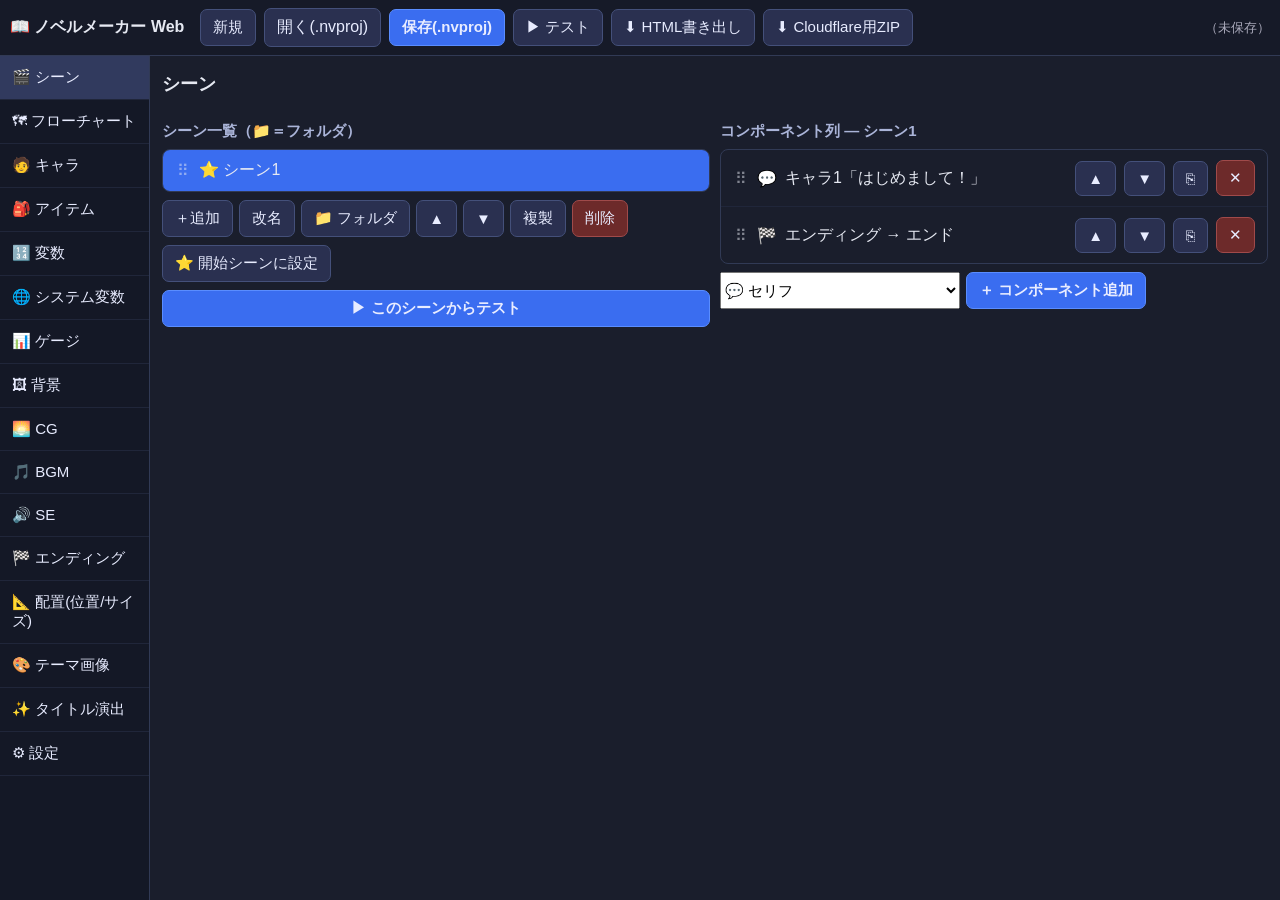
<file: web/editor.html>
<!DOCTYPE html>
<html lang="ja">
<head>
  <meta charset="UTF-8" />
  <meta name="viewport" content="width=device-width, initial-scale=1.0, maximum-scale=1.0, user-scalable=no" />
  <meta http-equiv="Cache-Control" content="no-cache, no-store, must-revalidate" />
  <title>ノベルメーカー — ブラウザ版エディタ</title>
  <link rel="stylesheet" href="editor.css?v=20260611k" />
</head>
<body>
  <div id="app">
    <div id="topbar">
      <div class="brand">📖 ノベルメーカー Web</div>
      <button id="btn-new">新規</button>
      <label id="btn-open" for="file-open" class="fakebtn" role="button" tabindex="0">開く(.nvproj)</label>
      <button id="btn-save" class="primary">保存(.nvproj)</button>
      <button id="btn-play">▶ テスト</button>
      <button id="btn-export">⬇ HTML書き出し</button>
      <button id="btn-zip">⬇ Cloudflare用ZIP</button>
      <span class="spacer"></span>
      <span class="pname" id="pname"></span>
      <!-- iOS対策: accept指定なし＋labelで直接ピッカーを開く（display:noneにしない） -->
      <input type="file" id="file-open" class="vhide" />
    </div>

    <div id="body">
      <div id="nav"></div>
      <div id="content"></div>
    </div>
  </div>

  <!-- 汎用モーダル -->
  <div id="modal" class="overlay hidden"><div class="modal" id="modal-box"></div></div>

  <!-- テストプレイ -->
  <iframe id="playframe" class="hidden" allow="autoplay"></iframe>
  <button id="playclose" class="hidden">✕ 閉じる</button>

  <script src="model.js?v=20260611k"></script>
  <script src="engine.js?v=20260611k"></script>
  <script src="editor.js?v=20260611k"></script>
</body>
</html>
</file>
<file: web/editor.css>
/* ブラウザ版エディタ スタイル */
* { box-sizing: border-box; -webkit-tap-highlight-color: transparent; }
html, body { margin: 0; height: 100%; background: #1a1e2c; color: #e6e9f2;
  font-family: "Hiragino Kaku Gothic ProN", "Noto Sans JP", "Yu Gothic", Meiryo, sans-serif; }
button, input, select, textarea { font-family: inherit; font-size: 15px; }
#app { display: flex; flex-direction: column; height: 100%; }

#topbar { display: flex; align-items: center; gap: 8px; padding: 8px 10px;
  background: #161a28; border-bottom: 1px solid #313a55; flex-wrap: wrap; }
#topbar .brand { font-weight: bold; margin-right: 8px; }
#topbar .spacer { flex: 1; }
#topbar .pname { color: #aab; font-size: 13px; max-width: 40vw; overflow: hidden;
  text-overflow: ellipsis; white-space: nowrap; }

button { background: #2a3050; color: #e8ecff; border: 1px solid #44507a;
  border-radius: 7px; padding: 8px 12px; cursor: pointer; }
button:hover { background: #3a4470; }
button.primary { background: #3a6df0; border-color: #5a8dff; font-weight: bold; }
button.danger { background: #6d2a2a; border-color: #a04a4a; }
button:disabled { opacity: .45; cursor: default; }
.fakebtn { display: inline-block; background: #2a3050; color: #e8ecff;
  border: 1px solid #44507a; border-radius: 7px; padding: 8px 12px; cursor: pointer;
  user-select: none; }
.fakebtn:hover { background: #3a4470; }
/* 画面外に追いやる視覚的非表示（display:none にしないこと＝iOSでpicker可） */
.vhide { position: absolute; width: 1px; height: 1px; padding: 0; margin: -1px;
  overflow: hidden; clip: rect(0 0 0 0); white-space: nowrap; border: 0; }

#body { flex: 1; display: flex; min-height: 0; }
#nav { width: 150px; background: #141826; border-right: 1px solid #313a55;
  overflow-y: auto; flex-shrink: 0; }
#nav button { display: block; width: 100%; text-align: left; border: none;
  border-radius: 0; background: transparent; padding: 12px 12px; border-bottom: 1px solid #20263a; }
#nav button.active { background: #313a5e; }
#content { flex: 1; overflow: auto; padding: 12px; min-width: 0; }

.row { display: flex; gap: 10px; }
.col { flex: 1; min-width: 0; }
h2 { margin: 4px 0 12px; font-size: 18px; }
h3 { margin: 14px 0 8px; font-size: 15px; color: #aab4d8; }

/* リスト */
.list { border: 1px solid #313a55; border-radius: 8px; overflow: hidden; }
.list .item { padding: 10px 12px; border-bottom: 1px solid #20263a; cursor: pointer;
  display: flex; align-items: center; gap: 8px; }
.list .item:last-child { border-bottom: none; }
.list .item.sel { background: #3a6df0; }
.list .item .grip { cursor: grab; opacity: .5; touch-action: none; font-size: 16px;
  padding: 0 2px; user-select: none; -webkit-user-select: none; }
.list .item .grip:active { cursor: grabbing; }
.list .item.dragover { outline: 2px dashed #5a8dff; outline-offset: -2px; }
.list .item.dragging { opacity: .75; background: #2a3360; outline: 2px solid #5a8dff;
  outline-offset: -2px; }
.toolbar { display: flex; gap: 6px; margin-top: 8px; flex-wrap: wrap; }
/* シーンのフォルダ見出し */
.folder-hdr { display: flex; align-items: center; gap: 4px; margin: 10px 0 2px;
  padding: 6px 8px; background: #20284a; border: 1px solid #3a4566; border-radius: 7px;
  font-weight: bold; color: #cfe0ff; }
.folder-hdr .col { cursor: pointer; }
.folder-hdr button { padding: 4px 8px; font-size: 13px; }

/* フォーム */
.field { margin: 8px 0; }
.field label { display: block; font-size: 13px; color: #aab; margin-bottom: 4px; }
.field input[type=text], .field input[type=number], .field select, .field textarea {
  width: 100%; padding: 9px; background: #0e1120; color: #fff;
  border: 1px solid #44507a; border-radius: 6px; }
.field textarea { min-height: 90px; resize: vertical; }
.field.inline { display: flex; align-items: center; gap: 8px; }
.field.inline input[type=checkbox] { width: 20px; height: 20px; }
.hint { color: #889; font-size: 12px; margin: 4px 0; }
.assetrow { display: flex; gap: 6px; align-items: center; }
.assetrow .name { flex: 1; color: #cdd; font-size: 13px; overflow: hidden;
  text-overflow: ellipsis; white-space: nowrap; }
.thumb { height: 40px; border-radius: 4px; border: 1px solid #44507a; }

/* 条件・選択肢 */
.cond, .opts { border: 1px solid #3a4566; border-radius: 8px; padding: 8px; margin: 6px 0; }
.cond .term, .opt { display: flex; gap: 6px; align-items: center; margin: 6px 0; flex-wrap: wrap; }
.opt { border-top: 1px dashed #3a4566; padding-top: 8px; flex-direction: column; align-items: stretch; }

/* モーダル */
.overlay { position: fixed; inset: 0; background: rgba(0,0,0,.6);
  display: flex; align-items: center; justify-content: center; z-index: 50; padding: 12px; }
.overlay.hidden { display: none; }
.modal { background: #1a1e2e; border: 1px solid #44507a; border-radius: 12px;
  width: min(640px, 96vw); max-height: 92vh; overflow: auto; padding: 16px; }
.modal h3 { margin-top: 0; }
.modal .actions { display: flex; gap: 8px; justify-content: flex-end; margin-top: 12px; }

/* フローチャート */
.flow { display: flex; flex-direction: column; gap: 10px; margin-top: 8px; }
.flow-node { border: 1px solid #3a4566; border-radius: 8px; padding: 8px 10px; background: #11152a; }
.flow-name { font-weight: bold; cursor: pointer; color: #cfe0ff; }
.flow-name:hover { text-decoration: underline; }
.flow-edge { font-size: 13px; color: #9fb0d8; margin: 4px 0 0 10px; }
.flow-edge.dim { color: #6b7596; }

/* 配置エディタ */
.lay-stage { position: relative; width: 100%; max-width: 640px; aspect-ratio: 16/9;
  background: #0a0d18 linear-gradient(135deg,#10152a,#0a0d18); border: 1px solid #44507a;
  border-radius: 8px; margin: 8px 0; overflow: hidden; touch-action: none; }
.lay-chip { position: absolute; background: rgba(58,109,240,.65); border: 1px solid #8fb0ff;
  color: #fff; font-size: 12px; padding: 4px 7px; border-radius: 5px; cursor: grab;
  white-space: nowrap; user-select: none; touch-action: none; box-shadow: 0 1px 4px rgba(0,0,0,.4); }
.lay-chip.box { background: rgba(58,109,240,.22); display: flex; align-items: flex-start;
  justify-content: flex-start; padding: 3px 5px; }
.lay-chip.sel { background: rgba(240,150,40,.8); border-color: #ffd08a; z-index: 5; }
.lay-panel { border: 1px solid #313a55; border-radius: 8px; padding: 10px; margin: 8px 0; }
.lay-panel h3 { margin-top: 0; }
.lay-srow { display: flex; align-items: center; gap: 8px; margin: 6px 0; }
.lay-srow .lay-slab { width: 84px; font-size: 13px; color: #aab; flex-shrink: 0; }
.lay-srow input[type=range] { flex: 1; }
.lay-srow .lay-snum { width: 44px; text-align: right; font-size: 13px; color: #cfe0ff; }
.lay-picker { display: flex; flex-wrap: wrap; gap: 6px; }
.lay-picker button.active { background: #3a6df0; border-color: #5a8dff; }

#playframe { position: fixed; inset: 0; z-index: 60; background: #000; border: none;
  width: 100%; height: 100%; }
#playclose { position: fixed; top: 8px; right: 10px; z-index: 61; }
.hidden { display: none !important; }
</file>
